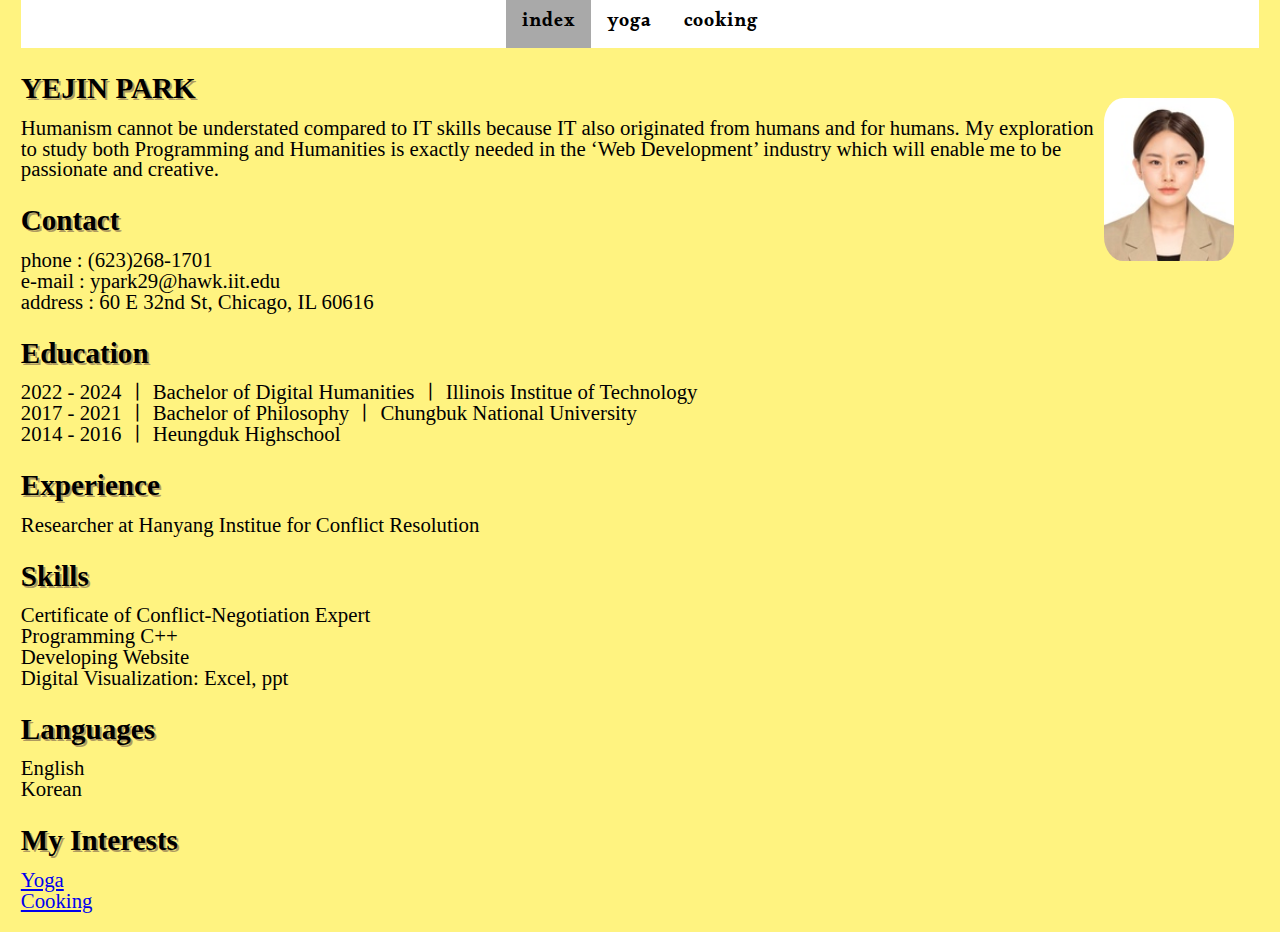
<file: index.html>
<!doctype html>
<html lang = "en">
<head>
  <title> YejinPark Resume </title>
  <link rel="preconnect" href="https://fonts.googleapis.com">
  <link rel="preconnect" href="https://fonts.gstatic.com" crossorigin>
  <link href="https://fonts.googleapis.com/css2?family=Alkalami&display=swap" rel="stylesheet">
  <meta charset="utf-8">
  <meta name="viewport" content="width=device-width, initial-scale=1.0">
  <link rel="stylesheet" href="css/reset.css">
  <link rel="stylesheet" href="css/index.css">
</head>
<body>
      <ul class="nav">
        <li><a class="active" href="index.html">index</a></li>
        <li><a href="yoga.html">yoga</a></li>
        <li><a href="cooking.html">cooking</a></li>
      </ul>
      <span id="yejin"><img alt="yejin" src="image/yejin.JPG"></span>
      <h1 class="maincategory">YEJIN PARK</h1>
      <p id="introduce">Humanism cannot be understated compared to IT skills because IT also originated from humans and for humans. My exploration to study both Programming and Humanities is exactly needed in the ‘Web Development’ industry which will enable me to be passionate and creative.</p>
      <h3 class="maincategory">Contact</h3>
      <ul>
        <li>phone : (623)268-1701</li>
        <li>e-mail : ypark29@hawk.iit.edu</li>
        <li>address : 60 E 32nd St, Chicago, IL 60616</li>
      </ul>
      <h3 class="maincategory">Education</h3>
      <ol>
        <li>2022 - 2024 ㅣ Bachelor of Digital Humanities ㅣ Illinois Institue of Technology</li>
        <li>2017 - 2021 ㅣ Bachelor of Philosophy ㅣ Chungbuk National University</li>
        <li>2014 - 2016 ㅣ Heungduk Highschool</li>
      </ol>
      <h3 class="maincategory">Experience</h3>
      <ul>
        <li>Researcher at Hanyang Institue for Conflict Resolution</li>
      </ul>
      <h3 class="maincategory">Skills</h3>
      <ul class="detail">
        <li>Certificate of Conflict-Negotiation Expert</li>
        <li>Programming C++</li>
        <li>Developing Website</li>
        <li>Digital Visualization: Excel, ppt</li>
      </ul>
      <h3 class="maincategory">Languages</h3>
      <ul>
        <li>English</li>
        <li>Korean</li>
      </ul>
      <h3 class="maincategory">My Interests</h3>
      <ul>
        <li><a class="interest" href="yoga.html">Yoga</a></li>
        <li><a class="interest" href="cooking.html">Cooking</a></li>
      </ul>
</body>
</html>
</file>
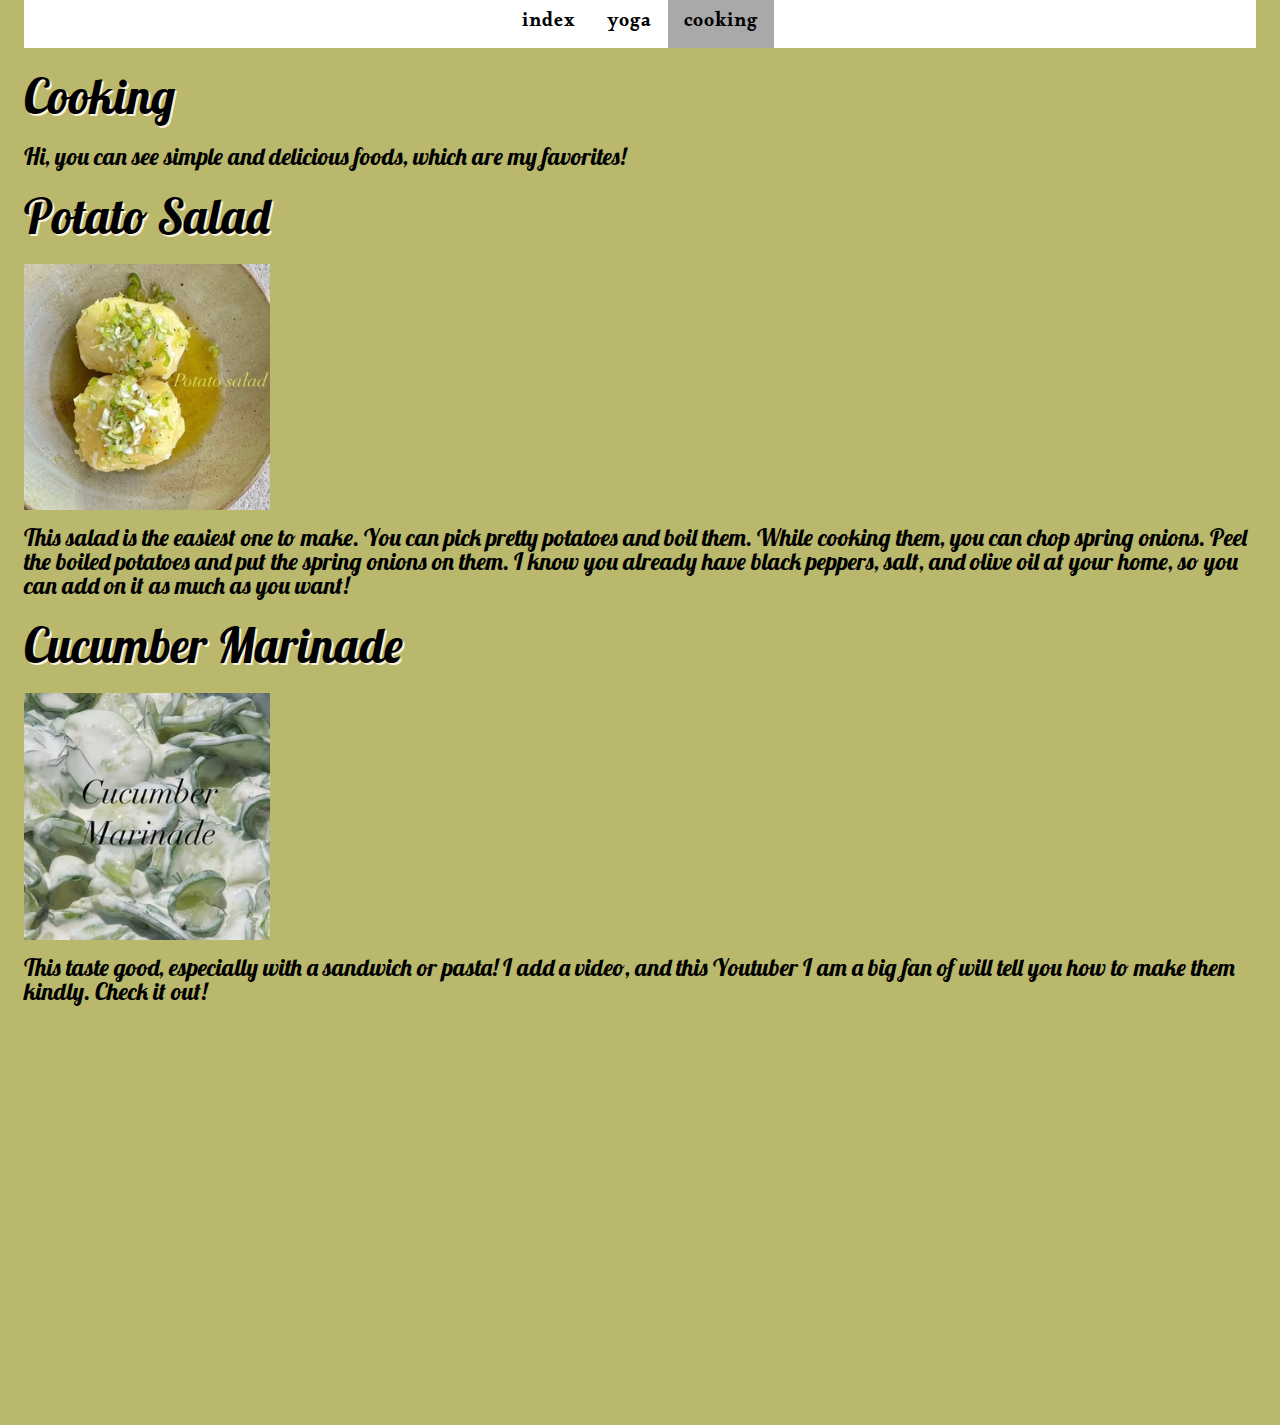
<file: cooking.html>
<!doctype html>
<html lang = "en">
<head>
  <meta charset="utf-8">
  <title> My interests : cooking </title>
  <link href="https://fonts.googleapis.com/css2?family=Alkalami&display=swap" rel="stylesheet">
  <link rel="preconnect" href="https://fonts.googleapis.com">
  <link rel="preconnect" href="https://fonts.gstatic.com" crossorigin>
  <link href="https://fonts.googleapis.com/css2?family=Lobster&display=swap" rel="stylesheet">
  <link rel="stylesheet" href="css/reset.css">
  <link rel="stylesheet" href="css/style.css">
</head>
<body id="body_cooking">
    <div class="nav">
      <ul>
        <li><a href="index.html">index</a></li>
        <li><a href="yoga.html">yoga</a></li>
        <li><a class="active" href="cooking.html">cooking</a></li>
      </ul>
    </div>
      <section>
      <h1 class="maincategory_cooking">Cooking</h1>
      <p> Hi, you can see simple and delicious foods, which are my favorites!</p>
      </section>
      <section>
      <h2 class="maincategory_cooking">Potato Salad</h2>
      <img class="cookingimg" src="image/img_4523.jpeg" alt="potato salad">
      <p>This salad is the easiest one to make. You can pick pretty potatoes and boil them. While cooking them, you can chop spring onions. Peel the boiled potatoes and put the spring onions on them. I know you already have black peppers, salt, and olive oil at your home, so you can add on it as much as you want!</p>
      </section>
      <section>
      <h2 class="maincategory_cooking">Cucumber Marinade</h2>
      <img class="cookingimg" src="image/img_4524.jpeg" alt="cucumber marinade">
      <p id="cucumbermarinade">This taste good, especially with a sandwich or pasta! I add a video, and this Youtuber I am a big fan of will tell you how to make them kindly. Check it out!<br>
      <iframe width="666" height="375" src="https://www.youtube.com/embed/wuYbVUDAiKg"></iframe></p>
      </section>
</body>
</html>
</file>
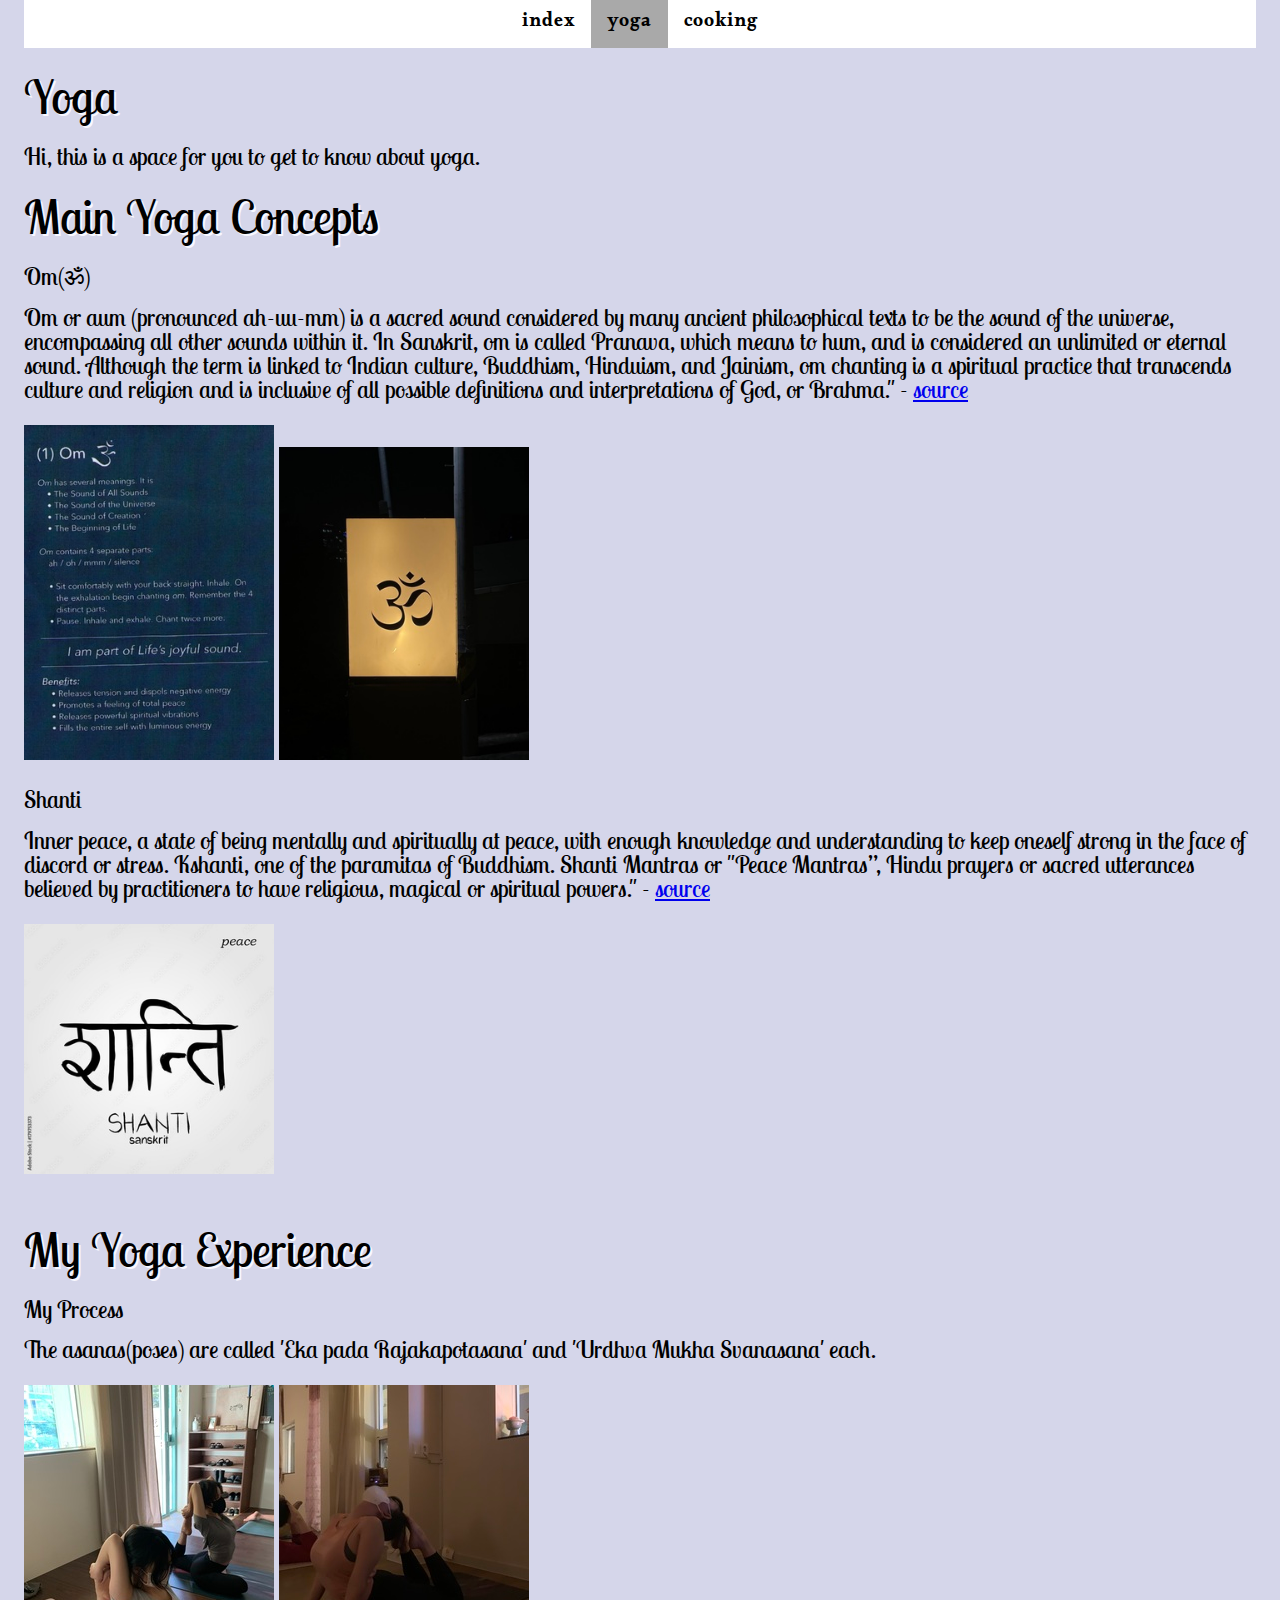
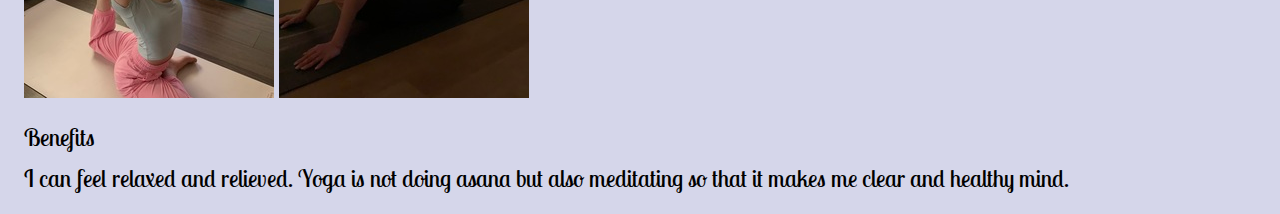
<file: yoga.html>
<!doctype html>
<html lang = "en">
<head>
  <meta charset="utf-8">
  <title> My interests : yoga </title>
  <link rel="preconnect" href="https://fonts.googleapis.com">
  <link rel="preconnect" href="https://fonts.gstatic.com" crossorigin>
  <link href="https://fonts.googleapis.com/css2?family=Alkalami&display=swap" rel="stylesheet">
  <link rel="preconnect" href="https://fonts.googleapis.com">
  <link rel="preconnect" href="https://fonts.gstatic.com" crossorigin>
  <link href="https://fonts.googleapis.com/css2?family=Alkalami&family=Lobster+Two&display=swap" rel="stylesheet">
  <link rel="stylesheet" href="css/reset.css">
  <link rel="stylesheet" href="css/style.css">
</head>
<body id="body_yoga">
    <ul class="nav">
      <li><a href="index.html">index</a></li>
      <li><a class="active" href="yoga.html">yoga</a></li>
      <li><a href="cooking.html">cooking</a></li>
    </ul>
    <section>
    <h1 class="maincategory_yoga">Yoga</h1>
    <p> Hi, this is a space for you to get to know about yoga. </p>
    </section>
    <section>
    <h2 class="maincategory_yoga">Main Yoga Concepts</h2>
    <h3>Om(ॐ)</h3>
    <p>Om or aum (pronounced ah-uu-mm) is a sacred sound considered by many ancient philosophical texts to be the sound of the universe, encompassing all other sounds within it. In Sanskrit, om is called Pranava, which means to hum, and is considered an unlimited or eternal sound. Although the term is linked to Indian culture, Buddhism, Hinduism, and Jainism, om chanting is a spiritual practice that transcends culture and religion and is inclusive of all possible definitions and interpretations of God, or Brahma." -
    <a href="https://www.masterclass.com/articles/what-does-om-mean-explained">source</a></p>
    <img class="yogaimg" alt="om1" src="image/om.jpg">
    <img class="yogaimg" alt="om2" src="image/img_1311.jpeg">
    <h3>Shanti</h3>
    <p>Inner peace, a state of being mentally and spiritually at peace, with enough knowledge and understanding to keep oneself strong in the face of discord or stress. Kshanti, one of the paramitas of Buddhism. Shanti Mantras or "Peace Mantras”, Hindu prayers or sacred utterances believed by practitioners to have religious, magical or spiritual powers." -
    <a href="https://en.wikipedia.org/wiki/Om#Yoga_Sutra">source</a></p>
    <img class="yogaimg" alt="shanti" src="image/shanti.jpeg">
    </section>
    <section>
    <h2 class="maincategory_yoga">My Yoga Experience</h2>
    <h3>My Process</h3>
    <p>The asanas(poses) are called 'Eka pada Rajakapotasana' and 'Urdhva Mukha Svanasana' each.</p>
    <img class="yogaimg" alt="Eka pada Rajakapotasana" src="image/img_9620.jpeg">
    <img class="yogaimg" alt="Urdhva Mukha Svanasana" src="image/img_5155.jpeg">
    <h3>Benefits</h3>
    <p>I can feel relaxed and relieved. Yoga is not doing asana but also meditating so that it makes me clear and healthy mind.</p>
    </section>
</body>
</html>
</file>
<file: css/index.css>
.nav {
  list-style-type: none;
  margin: auto;
  padding: 0;
  background-color: white;
  text-align: center;
  display: flex;
  justify-content: center;
}
.nav li {
  float: left;
}
.nav a{
  display: block;
  color: black;
  text-align: center;
  padding: 14px 16px;
  text-decoration: none;
  font-family: 'Alkalami', serif;
  font-size: 20px;
}
li a:hover {
  background-color: darkgray;
}
.active {
  background-color: darkgray;
}
img{
  width: 130px;
}
iframe{
  margin-top: 20px;
}
.maincategory{
  text-shadow: 2px 2px #AF9B60;
  font-size: 1.4em;
  font-weight: bold;
  margin-bottom: 0.5em;
  margin-top: 0.9em;
}
body{
  background-color: #FFF380;
  font-family: 'Times New Roman', serif;
  font-size: 1.3em;
  margin-left: 1em;
  margin-right: 1em;
  margin-bottom: 1em;
}
#yejin{
  float: right;
  margin-right: 25px;
  margin-top: 50px;
}
#yejin img{
  border-radius: 15%
}
</file>
<file: css/style.css>
.nav {
  list-style-type: none;
  margin: auto;
  padding: 0;
  background-color: white;
  text-align: center;
  display: flex;
  justify-content: center;
}
.nav li {
  float: left;
}
.nav a{
  display: block;
  color: black;
  text-align: center;
  padding: 14px 16px;
  text-decoration: none;
  font-family: 'Alkalami', serif;
  font-size: 20px;
}
li a:hover {
  background-color: darkgray;
}
.active {
  background-color: darkgray;
}
.cookingimg {
  width: 20%;
  margin-bottom: 0.5em;
}
.yogaimg {
  width: 250px;
  margin-bottom: 1em;
}
#yejin img{
  width: 130px;
  border-radius: 15%
}
#yejin {
  float: right;
  margin-right: 25px;
  margin-top: 50px;
}
iframe{
  margin-top: 20px;
}
.maincategory{
  text-shadow: 2px 2px #AF9B60;
  font-size: 1.4em;
  font-weight: bold;
  margin-bottom: 0.5em;
  margin-top: 0.9em;
}
.maincategory_yoga{
  text-shadow: 2px 2px #F8F8FF;
  font-size: 2em;
  margin-bottom: 0.5em;
  margin-top: 0.5em;
}
.maincategory_cooking{
  text-shadow: 2px 2px #FAF0DD;
  font-size: 2em;
  margin-bottom: 0.5em;
  margin-top: 0.5em;
}
body {
  margin-left: 1em;
  margin-right: 1em;
  margin-bottom: 1em;
}
#body_cooking{
  background-color: #BAB86C;
  font-family: 'Lobster', cursive;
  font-size: 1.5em;
}
#body_yoga {
  background-color: #D5D6EA;
  font-family: 'Lobster Two', cursive;
  font-size: 1.5em;
}
#body_index {
  background-color: #FFF380;
  font-family: 'Times New Roman', serif;
  font-size: 1.3em;
}
h3{
  margin-bottom: 0.7em;
}
p{
  margin-bottom: 1em;
}
</file>
